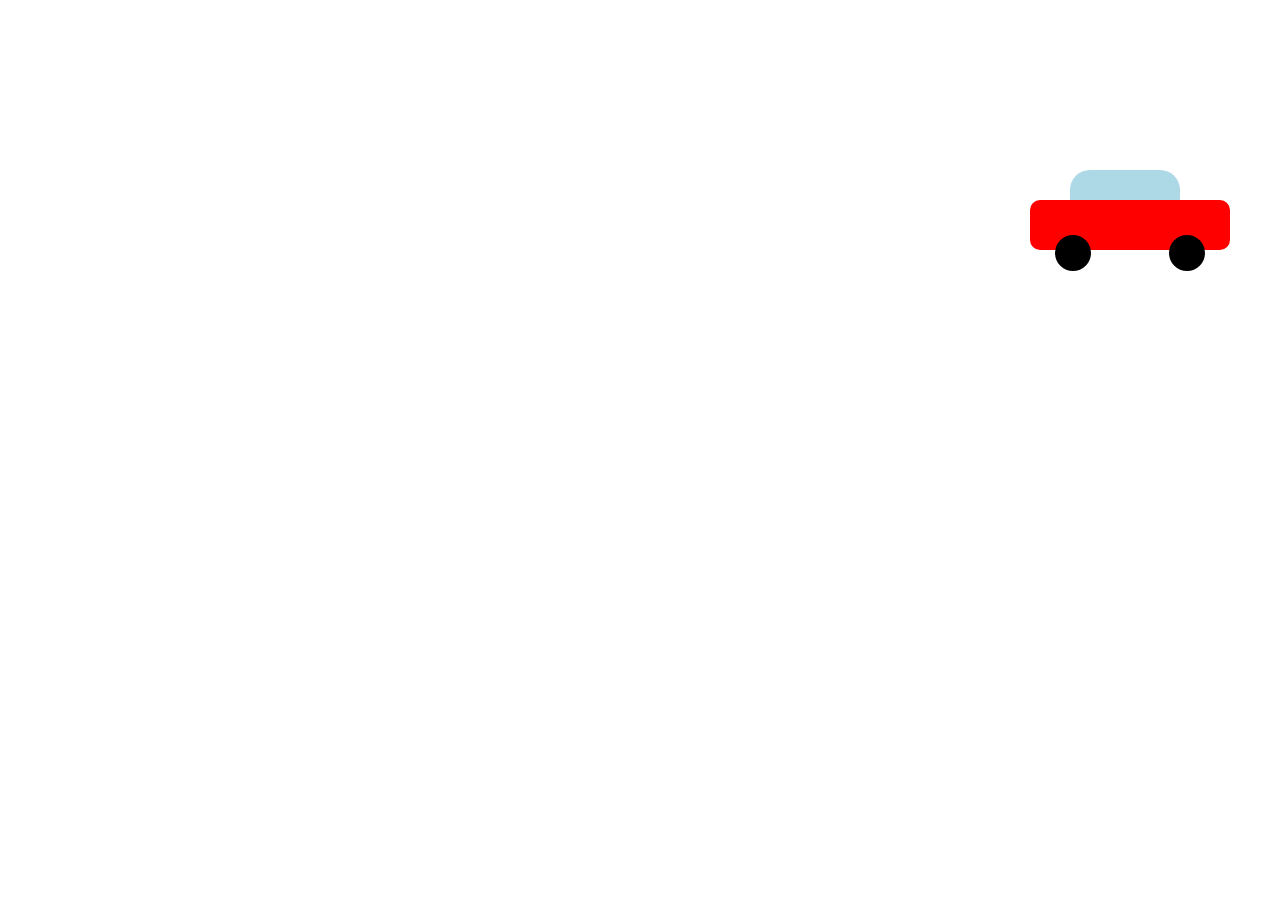
<file: html-css/car/index.html>
<!DOCTYPE html>
<html lang="en">
<head>
  <meta charset="UTF-8">
  <title>Car</title>
  <style>
    body {
      margin: 0;
      overflow: hidden;
    }

    .car {
      position: absolute;
      left: -200px;
      top: 200px;
      width: 200px;
      height: 50px;
      background: red;
      border-radius: 10px;
      animation: drive 4s ease-out forwards;
    }

    .car::before {
      content: "";
      position: absolute;
      left: 40px;
      top: -30px;
      width: 110px;
      height: 30px;
      background: lightblue;
      border-radius: 20px 20px 0 0;
    }

    .car::after {
      content: "";
      position: absolute;
      left: 25px;
      top: 35px;
      width: 36px;
      height: 36px;
      background: black;
      border-radius: 50%;
      box-shadow: 114px 0 black;
    }

    @keyframes drive {
      to { transform: translateX(calc(100vw - 50px)); }
    }
  </style>
</head>
<body>
  <div class="car"></div>
</body>
</html>
</file>
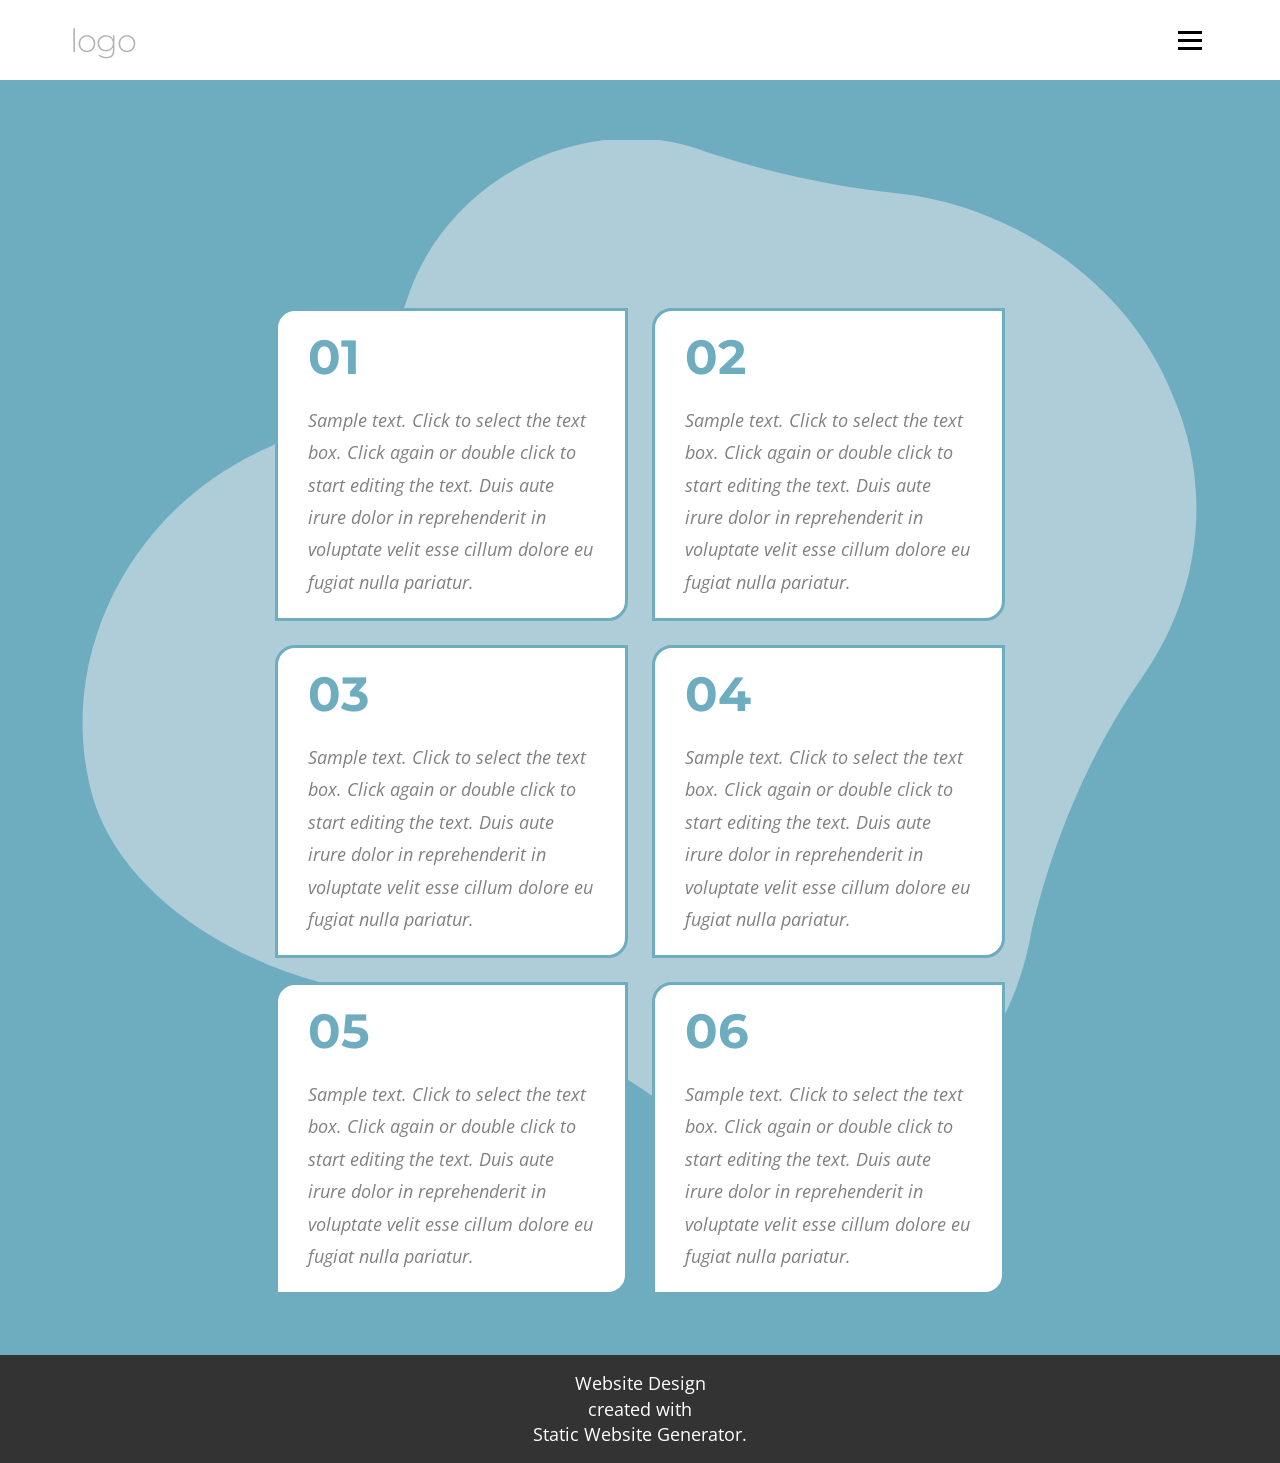
<file: html-css/grid-numbers/index.html>
<!DOCTYPE html>
<html lang="en">
<head>
  <meta charset="UTF-8">
  <meta name="viewport" content="width=device-width, initial-scale=1">
  <title>Grid with numbers</title>
  <link rel="preconnect" href="https://fonts.googleapis.com">
  <link rel="preconnect" href="https://fonts.gstatic.com" crossorigin>
  <link href="https://fonts.googleapis.com/css2?family=Montserrat:wght@300;700&family=Open+Sans:ital@1&display=swap" rel="stylesheet">
  <link rel="stylesheet" href="style.css">
</head>
<body>

  <header class="header">
    <div class="header__inner">
      <a class="logo" href="#">logo</a>
      <button class="burger" type="button" aria-label="Open menu">
        <span></span>
        <span></span>
        <span></span>
      </button>
    </div>
  </header>

  <main class="hero">
    <svg class="hero__blob" viewBox="0 0 160 150" preserveAspectRatio="none" aria-hidden="true">
      <path d="M44 128C58 129 71 135 83 144C91 150 103 153 115 148C127 143 134 131 136 118C139 105 144 92 152 80C160 68 162 52 156 38C150 22 134 10 117 8C108 7 99 5 90 2C83 -1 75 -1 67 2C57 6 50 14 47 23C44 33 36 41 27 46C7 55 -4 78 2 99C7 115 26 126 44 128Z"/>
    </svg>

    <ul class="cards">
      <li class="card">
        <h2 class="card__number">01</h2>
        <p class="card__text">Sample text. Click to select the text box. Click again or double click to start editing the text. Duis aute irure dolor in reprehenderit in voluptate velit esse cillum dolore eu fugiat nulla pariatur.</p>
      </li>
      <li class="card">
        <h2 class="card__number">02</h2>
        <p class="card__text">Sample text. Click to select the text box. Click again or double click to start editing the text. Duis aute irure dolor in reprehenderit in voluptate velit esse cillum dolore eu fugiat nulla pariatur.</p>
      </li>
      <li class="card">
        <h2 class="card__number">03</h2>
        <p class="card__text">Sample text. Click to select the text box. Click again or double click to start editing the text. Duis aute irure dolor in reprehenderit in voluptate velit esse cillum dolore eu fugiat nulla pariatur.</p>
      </li>
      <li class="card">
        <h2 class="card__number">04</h2>
        <p class="card__text">Sample text. Click to select the text box. Click again or double click to start editing the text. Duis aute irure dolor in reprehenderit in voluptate velit esse cillum dolore eu fugiat nulla pariatur.</p>
      </li>
      <li class="card">
        <h2 class="card__number">05</h2>
        <p class="card__text">Sample text. Click to select the text box. Click again or double click to start editing the text. Duis aute irure dolor in reprehenderit in voluptate velit esse cillum dolore eu fugiat nulla pariatur.</p>
      </li>
      <li class="card">
        <h2 class="card__number">06</h2>
        <p class="card__text">Sample text. Click to select the text box. Click again or double click to start editing the text. Duis aute irure dolor in reprehenderit in voluptate velit esse cillum dolore eu fugiat nulla pariatur.</p>
      </li>
    </ul>
  </main>

  <footer class="footer">
    <p>Website Design</p>
    <p>created with</p>
    <p>Static Website Generator.</p>
  </footer>

</body>
</html>
</file>
<file: html-css/grid-numbers/style.css>
:root {
  --accent: #6dadbf;
  --blob: #aecdd8;
  --text: #808080;
  --footer-bg: #333;
  --card-width: 353px;
  --gap: 24px;
}

* {
  box-sizing: border-box;
}

body {
  margin: 0;
  font-family: "Open Sans", sans-serif;
  color: #111;
}

.header {
  height: 80px;
  background: #fff;
}

.header__inner {
  display: flex;
  align-items: center;
  justify-content: space-between;
  height: 100%;
  max-width: 1140px;
  margin: 0 auto;
}

@media (max-width: 1180px) {
  .header__inner {
    padding: 0 24px;
  }
}

.logo {
  font-family: "Montserrat", sans-serif;
  font-size: 32px;
  font-weight: 300;
  letter-spacing: -1px;
  color: #b3b3b3;
  text-decoration: none;
}

.burger {
  display: flex;
  flex-direction: column;
  gap: 5px;
  padding: 8px;
  border: 0;
  background: none;
  cursor: pointer;
}

.burger span {
  display: block;
  width: 24px;
  height: 3px;
  background: #000;
}

.hero {
  position: relative;
  overflow: hidden;
  padding: 228px 24px 60px;
  background: var(--accent);
}

.hero__blob {
  position: absolute;
  top: 60px;
  left: 50%;
  width: 1120px;
  height: 1002px;
  max-width: none;
  transform: translateX(-50%);
  fill: var(--blob);
}

.cards {
  position: relative;
  display: grid;
  grid-template-columns: repeat(2, var(--card-width));
  gap: var(--gap);
  justify-content: center;
  margin: 0;
  padding: 0;
  list-style: none;
}

.card {
  padding: 20px 30px;
  background: #fff;
  border: 3px solid var(--accent);
  border-radius: 20px 0;
}

.card__number {
  margin: 0;
  font-family: "Montserrat", sans-serif;
  font-size: 48px;
  font-weight: 700;
  line-height: 1.1;
  color: var(--accent);
}

.card__text {
  margin: 20px 0 0;
  font-size: 18px;
  font-style: italic;
  line-height: 1.8;
  color: var(--text);
}

.footer {
  padding: 16px 24px;
  background: var(--footer-bg);
  text-align: center;
}

.footer p {
  margin: 0;
  font-size: 18px;
  line-height: 1.4;
  color: #fff;
}

@media (max-width: 860px) {
  .hero {
    padding-top: 120px;
  }

  .hero__blob {
    width: 900px;
    height: 1100px;
  }

  .cards {
    grid-template-columns: minmax(0, var(--card-width));
  }
}

@media (max-width: 480px) {
  .hero {
    padding: 60px 16px 40px;
  }

  .hero__blob {
    top: 20px;
    width: 140%;
  }

  .card__number {
    font-size: 40px;
  }

  .card__text {
    font-size: 16px;
  }
}
</file>
